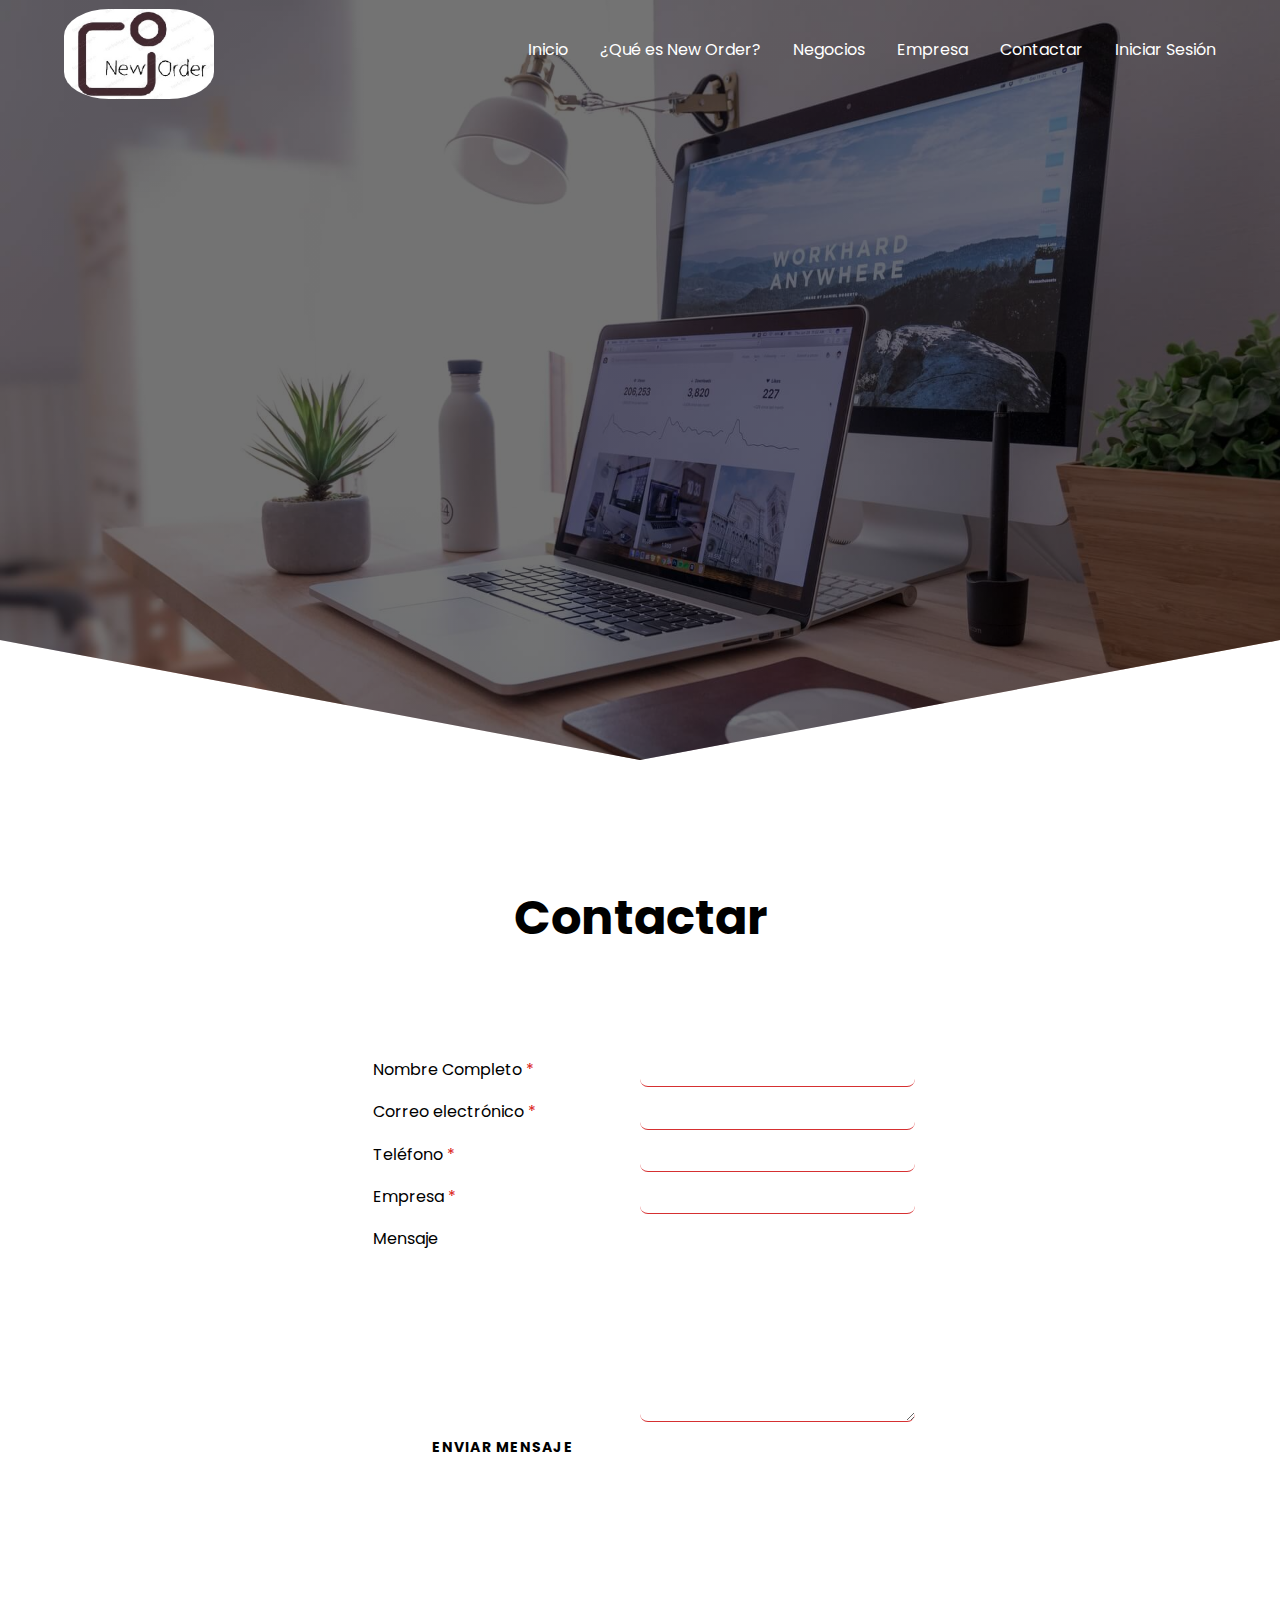
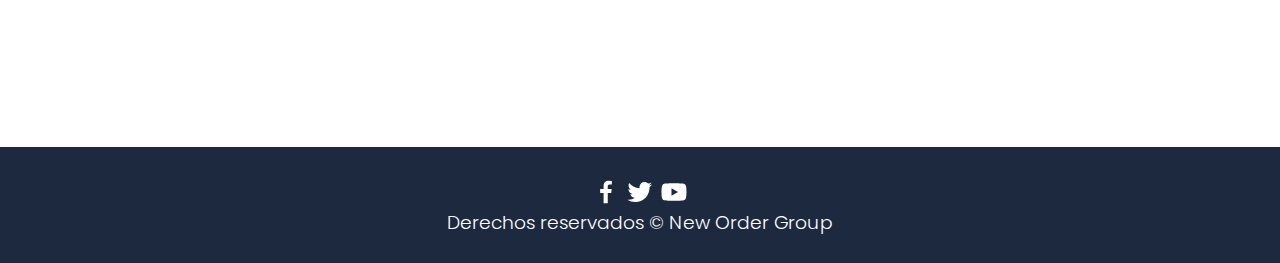
<file: contacto.html>
<!DOCTYPE html>
<html lang="es">

<head>
    <meta charset="UTF-8">
    <meta http-equiv="X-UA-Compatible" content="IE=edge">
    <meta name="viewport" content="width=device-width, initial-scale=1.0">
    <title>New Order</title>
    <link rel="shortcut icon" href="./images/logoact.jpg" type="image/x-icon">
    <link rel="stylesheet" href="./css/normalize.css">
    <link rel="stylesheet" href="./css/contacto.css">
    <link rel="stylesheet" href="./css/form.css">


<body>
    <header class="hero">
        <nav class="nav container">
            <div class="nav__logo">
                <img src="./images/logoact.jpg" alt="">
            </div>

            <ul class="nav__link nav__link--menu">
                <li class="nav__items">
                    <a href="index.html" targer="_self" class="nav__links">Inicio</a>
                </li>
                <li class="nav__items">
                    <a href="ordermenu.html" targer="_self" class="nav__links">¿Qué es New Order?</a>
                </li>
                <li class="nav__items">
                    <a href="negocios.html" class="nav__links">Negocios</a>
                </li>
                <li class="nav__items">
                    <a href="empresa.html" class="nav__links">Empresa</a>
                </li>
                <li class="nav__items">
                    <a href="contacto.html" class="nav__links">Contactar</a>
                </li>
                <li class="nav__items">
                    <a href="iniciosesion.html" class="nav__links">Iniciar Sesión</a>
                    
                </li>
                
               
                <img src="./images/close.svg" class="nav__close">
            </ul>

            <div class="nav__menu">
                <img src="./images/menu.svg" class="nav__img">
            </div>
        </nav>
    </header>
        </br>

        <section class="hero__container container">
            </br>
            </br>
            </br>
            <h1 class="hero__title">Contactar</h1>


        </section>
        <form id="form" action="https://formspree.io/f/xgejnjez"  class="form" method="POST">


            <label for="name">Nombre Completo <span>*</span></label>
            <input name="name" required type="text" id="name">
            <label for="email">Correo electrónico <span>*</span></label>
            <input name="email" type="text" id="email" required>
            <label for="tel">Teléfono <span>*</span></label>
            <input name="tel" type="phone" id="phone">
            <label for="empre">Empresa <span>*</span></label>
            <input name="empre" type="text" id="text">
            <label for="message">Mensaje</label>
            <textarea id="message" name="message" id="" cols="30" rows="10"></textarea>
            <button type="submit" class="btn primary full">enviar mensaje</button>
        </form>
        <a href="mailto:aaalzate5@misena.edu.co" id="trucazo"></a>

   </br>
    </br>
    </br>
    </br>
    </br>
    </br>
    </br>
    </br>
    </br>
    </br>
    </br>
    </br>

    </head>

    <script>
        const $form = document.querySelector('#form')


        $form.addEventListener('submit', handleSubmit)

        async function handleSubmit(event) {
            event.preventDefault()
            const form = new FormData(this)
            const response = await fetch(this.action, {
                method: this.method,
                body: form,
                headers: {
                    'Accept': 'application/json'
                }

            })
            if (response.ok) {
                this.reset()
                alert('Gracias por contactarnos, te escribiremos pronto....')
            }

        }
    </script>

    </br>
    </br>
    </br>

    <footer class="footer">
        <section class="footer__copy container">
            <div class="footer__social">
                <a href="https://www.facebook.com/" target="_blank" class="footer__icons"><img src="./images/facebook.svg" class="footer__img"></a>
                <a href="https://twitter.com/?lang=es" target="_blank" class="footer__icons"><img src="./images/twitter.svg" class="footer__img"></a>
                <a href="https://www.youtube.com/" target="_blank" class="footer__icons"><img src="./images/youtube.svg" class="footer__img"></a>
            </div>

            <h3 class="footer__copyright">Derechos reservados &copy; New Order Group</h3>
        </section>
    </footer>


    <script src="./js/menu.js"></script>
</body>

</html>
</file>
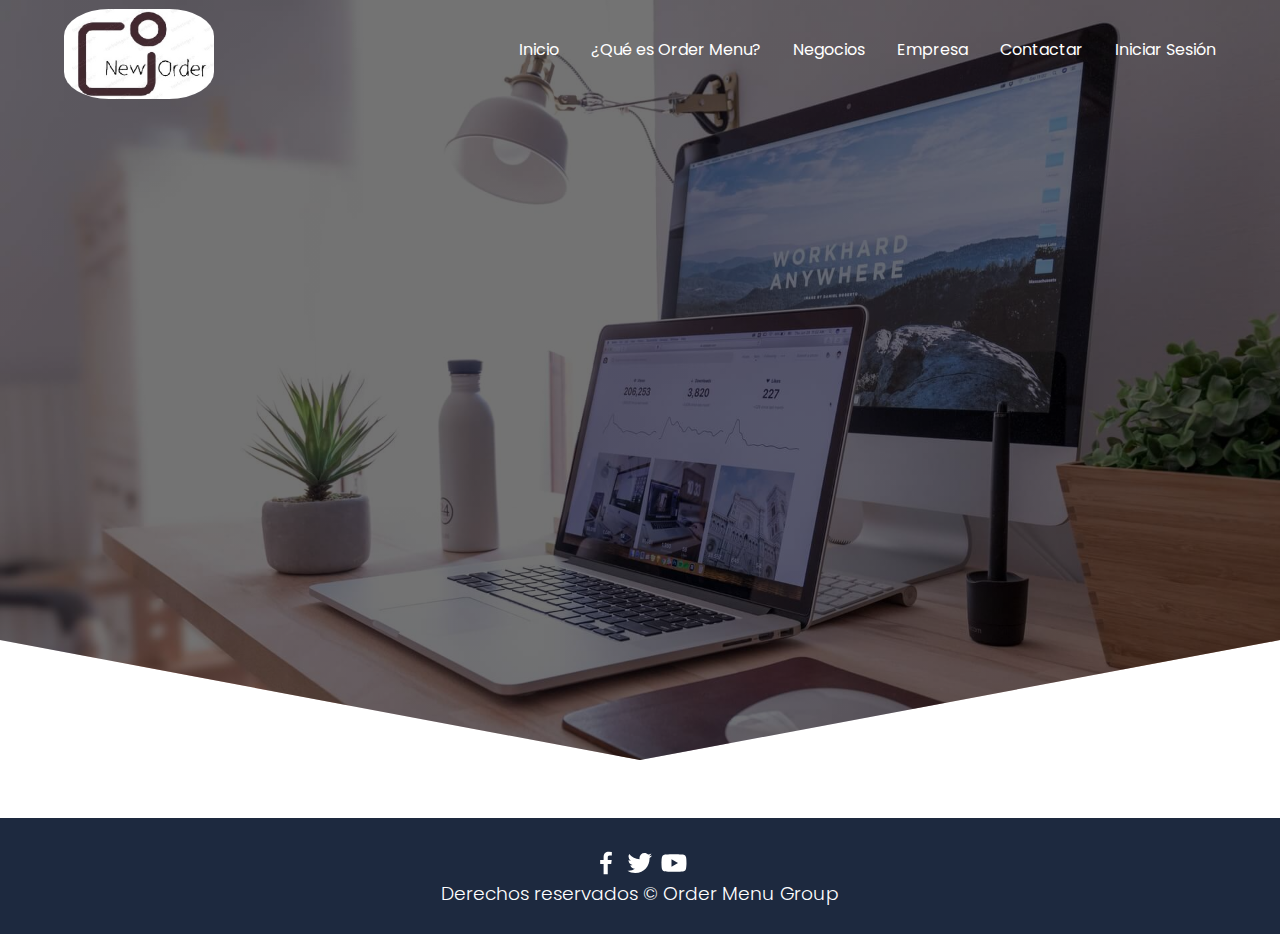
<file: empresa.html>
<!DOCTYPE html>
<html lang="es">

<head>
    <meta charset="UTF-8">
    <meta http-equiv="X-UA-Compatible" content="IE=edge">
    <meta name="viewport" content="width=device-width, initial-scale=1.0">
    <title>Order Menu</title>
    <link rel="shortcut icon" href="./images/logoact.jpg" type="image/x-icon">
    <link rel="stylesheet" href="./css/normalize.css">
    <link rel="stylesheet" href="./css/contacto.css">
   
   

<body>

    <header class="hero">
        <nav class="nav container">
            <div class="nav__logo">
                <img src="./images/logoact.jpg" alt="">
            </div>

            <ul class="nav__link nav__link--menu">
                <li class="nav__items">
                    <a href="index.html" targer= "_self"  class="nav__links">Inicio</a>
                </li>
                <li class="nav__items">
                    <a href="ordermenu.html" targer= "_self"  class="nav__links">¿Qué es Order Menu?</a>
                </li>
                <li class="nav__items">
                    <a href="negocios.html" class="nav__links">Negocios</a>
                </li>
                <li class="nav__items">
                    <a href="empresa.html" class="nav__links">Empresa</a>
                </li>
                <li class="nav__items">
                    <a href="contacto.html" class="nav__links">Contactar</a>
                </li>
                <li class="nav__items">
                    <a href="iniciosecion.html" class="nav__links">Iniciar Sesión</a>
                </li>
               

                <img src="./images/close.svg" class="nav__close">
            </ul>

            <div class="nav__menu">
                <img src="./images/menu.svg" class="nav__img">
            </div>
        </nav>
    </br>

        <section class="hero__container container">
        </br>
    </br>
</br>
        
        
</header></br>
        


    <footer class="footer">
      <section class="footer__copy container">
            <div class="footer__social">
                <a href="https://www.facebook.com/" target="_blank" class="footer__icons"><img src="./images/facebook.svg" class="footer__img"></a>
                <a href="https://twitter.com/?lang=es" target="_blank" class="footer__icons"><img src="./images/twitter.svg" class="footer__img"></a>
                <a href="https://www.youtube.com/" target="_blank"class="footer__icons"><img src="./images/youtube.svg" class="footer__img"></a>
            </div>

            <h3 class="footer__copyright">Derechos reservados &copy; Order Menu Group</h3>
        </section>
    </footer>

    
    <script src="./js/menu.js"></script>
</body>

</html>
</file>
<file: css/contacto.css>
@import url('https://fonts.googleapis.com/css2?family=Poppins:wght@300;400;600;700&display=swap');

:root {
    --padding-container: 100px 0;
    --color-title: #001A49;
}

body {
    font-family: 'Poppins', sans-serif;
    background-color: transparent;
}

.container {
    width: 90%;
    max-width: 1200px;
    margin: 0 auto;
    overflow: hidden;
    padding: var(--padding-container);

}

.hero {
    width: 100%;
    height: 100vh;
    min-height: 600px;
    max-height: 800px;
    position: relative;
    display: grid;
    grid-template-rows: 100px 1fr;
    color: #fff;

}

.hero::before {
    content: "";
    position: absolute;
    top: 0;
    left: 0;
    width: 100%;
    height: 100%;
    background-image: linear-gradient(180deg, #0000008c 0%, #0000008c 100%), url('../images/computer.jpg');
    background-size: cover;
    clip-path: polygon(0 0, 100% 0, 100% 80%, 50% 95%, 0 80%);
    z-index: -1;
}

.nav__logo img {
    width: 150px;
    top: 6.5px;
    background: radial-gradient(circle at 33% 100%);
    border-radius: 30%;
    position: relative;

}







/* Hero container */

.hero__container {
    max-width: 800px;
    --padding-container: 0;
    display: grid;
    grid-auto-rows: max-content;
    align-content: center;
    gap: 1em;
    padding-bottom: 100px;
    text-align: center;

}

.hero__title {
    font-size: 3rem;

}

.hero__paragraph {
    margin-bottom: 20px;
}

.hero__container {
    max-width: 800px;
    --padding-container: 0;
    display: grid;
    grid-auto-rows: max-content;
    align-content: center;
    gap: 1em;
    padding-bottom: 100px;
    text-align: center;
}

.hero__title {
    font-size: 3rem;

}

.hero__paragraph {
    margin-bottom: 20px;
}


/* Nav */

.nav {
    --padding-container: 0;
    height: 100%;
    display: flex;
    align-items: center;

}

.nav__title {
    font-weight: 800;



}

.nav__link {
    margin-left: auto;
    padding: 0;
    display: grid;
    grid-auto-flow: column;
    grid-auto-columns: max-content;
    gap: 2em;
}

.nav__items {
    list-style: none;
}

.nav__links {
    color: #fff;
    text-decoration: none;
    
    
}

 .nav__links:hover{
    color: cadetblue;
    width: 100%;
    right: 0;
}






.nav__menu {
    margin-left: auto;
    cursor: pointer;
    display: none;
}



.nav__img {
    display: block;
    width: 30px;
}


.nav__close {
    display: var(--show, none);
}


/* Hero container */

.hero__container {
    max-width: 800px;
    --padding-container: 0;
    display: grid;
    grid-auto-rows: max-content;
    align-content: center;
    gap: 1em;
    padding-bottom: 100px;
    text-align: center;
}

.hero__title {
    font-size: 3rem;

}

.hero__paragraph {
    margin-bottom: 20px;
}

.hero__container {
    max-width: 800px;
    --padding-container: 0;
    display: grid;
    grid-auto-rows: max-content;
    align-content: center;
    gap: 1em;
    padding-bottom: 100px;
    text-align: center;
}

.hero__title {
    font-size: 3rem;

}

.hero__paragraph {
    margin-bottom: 20px;
}

.cta {
    display: inline-block;
    background-color: rgb(31, 201, 136);
    justify-self: center;
    color: #fff;
    text-decoration: none;
    padding: 13px 30px;
    border-radius: 32px;
}

/* About */

.about {
    text-align: center;
}

.subtitle {
    color: var(--color-title);
    font-size: 2rem;
    margin-bottom: 25px;
}


.about__paragraph {
    line-height: 1.7;
}

.about__main {
    padding-top: 80px;
    display: grid;
    width: 90%;
    margin: 0 auto;
    gap: 1em;
    overflow: hidden;
    grid-template-columns: repeat(auto-fit, minmax(260px, auto));
}


.about__icons {
    display: grid;
    gap: 1em;
    justify-items: center;
    width: 260px;
    overflow: hidden;
    margin: 0 auto;
}

.about__icon {
    width: 40px;
}

/* Knowledge */
.knowledge {
    background-color: #e5e5f7;
    background-image: radial-gradient(#444cf7 0.5px, transparent 0.5px), radial-gradient(#444cf7 0.5px, #e5e5f7 0.5px);
    background-size: 20px 20px;
    background-position: 0 0, 10px 10px;
    overflow: hidden;
}

.knowledge__container {
    display: grid;
    grid-template-columns: 1fr 1fr;
    gap: 1em;
    align-items: center;
}

.knowledge__picture {
    max-width: 500px;
}

.knowledge__paragraph {
    line-height: 1.7;
    margin-bottom: 15px;
}

.knowledge__img {
    width: 100%;
    display: block;
}


/* Footer */

.footer {
    background-color: #1D293F;
}

.footer__title {
    font-weight: 300;
    font-size: 2rem;
    margin-bottom: 30px;
}

.footer__title,
.footer__newsletter {
    color: #fff;
}


.footer__container {
    display: flex;
    justify-content: space-between;
    align-items: center;
    border-bottom: 1px solid #fff;
    padding-bottom: 60px;
}

.nav--footer {
    padding-bottom: 20px;
    display: grid;
    gap: 1em;
    grid-auto-flow: row;
    height: 100%;
}

.nav__link--footer {
    display: flex;
    margin: 0;
    margin-right: 20px;
    flex-wrap: wrap;
}

.footer__inputs {
    margin-top: 10px;
    display: flex;
    overflow: hidden;
}

.footer__input {
    background-color: #fff;
    height: 50px;
    display: block;
    padding-left: 10px;
    border-radius: 6px;
    font-size: 1rem;
    outline: none;
    border: none;
    margin-right: 16px;
}

.footer__submit {
    margin-left: auto;
    display: inline-block;
    height: 50px;
    padding: 0 20px;
    background-color: #2091F9;
    border: none;
    font-size: 1rem;
    color: #fff;
    border-radius: 6px;
    cursor: pointer;
}

.footer__copy {
    --padding-container: 30px 0;
    text-align: center;
    color: #fff;
}

.footer__copyright {
    font-weight: 300;
}

.footer__icons {
    margin-bottom: 10px;
}

.footer__img {
    width: 30px;
}

/* Media queries */

@media (max-width:800px) {
    .nav__menu {
        display: block;
    }

    .nav__link--menu {
        position: fixed;
        background-color: #000;
        top: 0;
        left: 0;
        height: 100%;
        width: 100%;
        display: flex;
        flex-direction: column;
        justify-content: space-evenly;
        align-items: center;
        z-index: 100;
        opacity: 0;
        pointer-events: none;
        transition: .7s opacity;
    }

    .nav__link--show {
        --show: block;
        opacity: 1;
        pointer-events: unset;
    }

    .nav__close {
        position: absolute;
        top: 30px;
        right: 30px;
        width: 30px;
        cursor: pointer;
    }

    .hero__title {
        font-size: 2.5rem;

    }


    .about__main {
        gap: 2em;
    }

    .about__icons:last-of-type {
        grid-column: 1/-1;
    }


    .knowledge__container {
        grid-template-columns: 1fr;
        grid-template-rows: max-content 1fr;
        gap: 3em;
        text-align: center;
    }

    .knowledge__picture {
        grid-row: 1/2;
        justify-self: center;
    }

    .testimony__container {
        grid-template-columns: 30px 1fr 30px;
    }

    .testimony__body {
        grid-template-columns: 1fr;
        grid-template-rows: max-content max-content;
        gap: 3em;
        justify-items: center;
    }


    .testimony__img {
        width: 200px;
        height: 200px;

    }

    .questions__copy {
        width: 100%;
    }

    .footer__container {
        flex-wrap: wrap;
    }

    .nav--footer {
        width: 100%;
        justify-items: center;
    }

    .nav__link--footer {
        width: 100%;
        justify-content: space-evenly;
        margin: 0;
    }

    .footer__form {
        width: 100%;
        justify-content: space-evenly;
    }

    .footer__input {
        flex: 1;
    }

}

@media (max-width:600px) {
    .hero__title {
        font-size: 2rem;

    }

    .hero__paragraph {
        font-size: 1rem;
    }

    .subtitle {
        font-size: 1.8rem;
    }

    .price__element {
        width: 90%;
    }

    .price__element--best {
        width: 90%;
        /* padding: 40px; */
    }

    .price__price {
        font-size: 2rem;
    }

    .testimony {
        --padding-container: 60px 0;
    }

    .testimony__container {
        grid-template-columns: 28px 1fr 28px;
        gap: .9em;
    }

    .testimony__arrow {
        width: 100%;
    }

    .testimony__course {
        margin-top: 15px;
    }

    .questions__title {
        font-size: 1rem;
    }

    .footer__title {
        justify-self: start;
        margin-bottom: 15px;
    }

    .nav--footer {
        padding-bottom: 60px;
    }

    .nav__link--footer {
        justify-content: space-between;
    }

    .footer__inputs {
        flex-wrap: wrap;
    }

    .footer__input {
        flex-basis: 100%;
        margin: 0;
        margin-bottom: 16px;
    }

    .footer__submit {
        margin-right: auto;
        margin-left: 0;


        /* 
        margin:0;
        width: 100%;
        */
    }
}
</file>
<file: css/form.css>
.form {
    max-inline-size: 550px;
    margin: auto;
    display: grid;
    grid-template-columns: 1fr 1fr;
    grid-column: 1 / 3;

  }
    
  

 
  
  .form label {
    display: block;
    margin-block-start: 1em;
    margin-block-end: .5em;
    padding-inline-start: .5em;
    color: black;
    
  }
  
  .form label span {
    color: #DA1414;
  }
  
  .form input, .form textarea {
    box-sizing: border-box;
    width: 100%;
    font-size: 1rem;
    padding: .7em;
    border-radius: .5em;
    border: none;
    background: none;
    border-bottom: 1px solid #d63031;
    outline: none;
    color: black;
     
  }
  .form label .fa-solid{
    color: black;
  }
  
  input::-webkit-input-placeholder {
    color: #0F0A0A88;
  }
  

  
    .form .tag span .btn {
      display: block;
      text-align: center;
    }
  
    .btn {
        /* font-family: var(--font); */
        border-radius: 90px;
        letter-spacing: 1.25px;
        background: initial;
        block-size: 50px;
        display: block;
        cursor: pointer;
        user-select: none;
        box-sizing: border-box;
        font-size: 14px;
        text-transform: uppercase;
        text-align: center;
        line-height: 50px;
        border: 2px solid var(--black);
        font-weight: bold;
        padding: 0 1.5em;
        
      }
      #trucazo {
        opacity: 0;
      }
</file>
